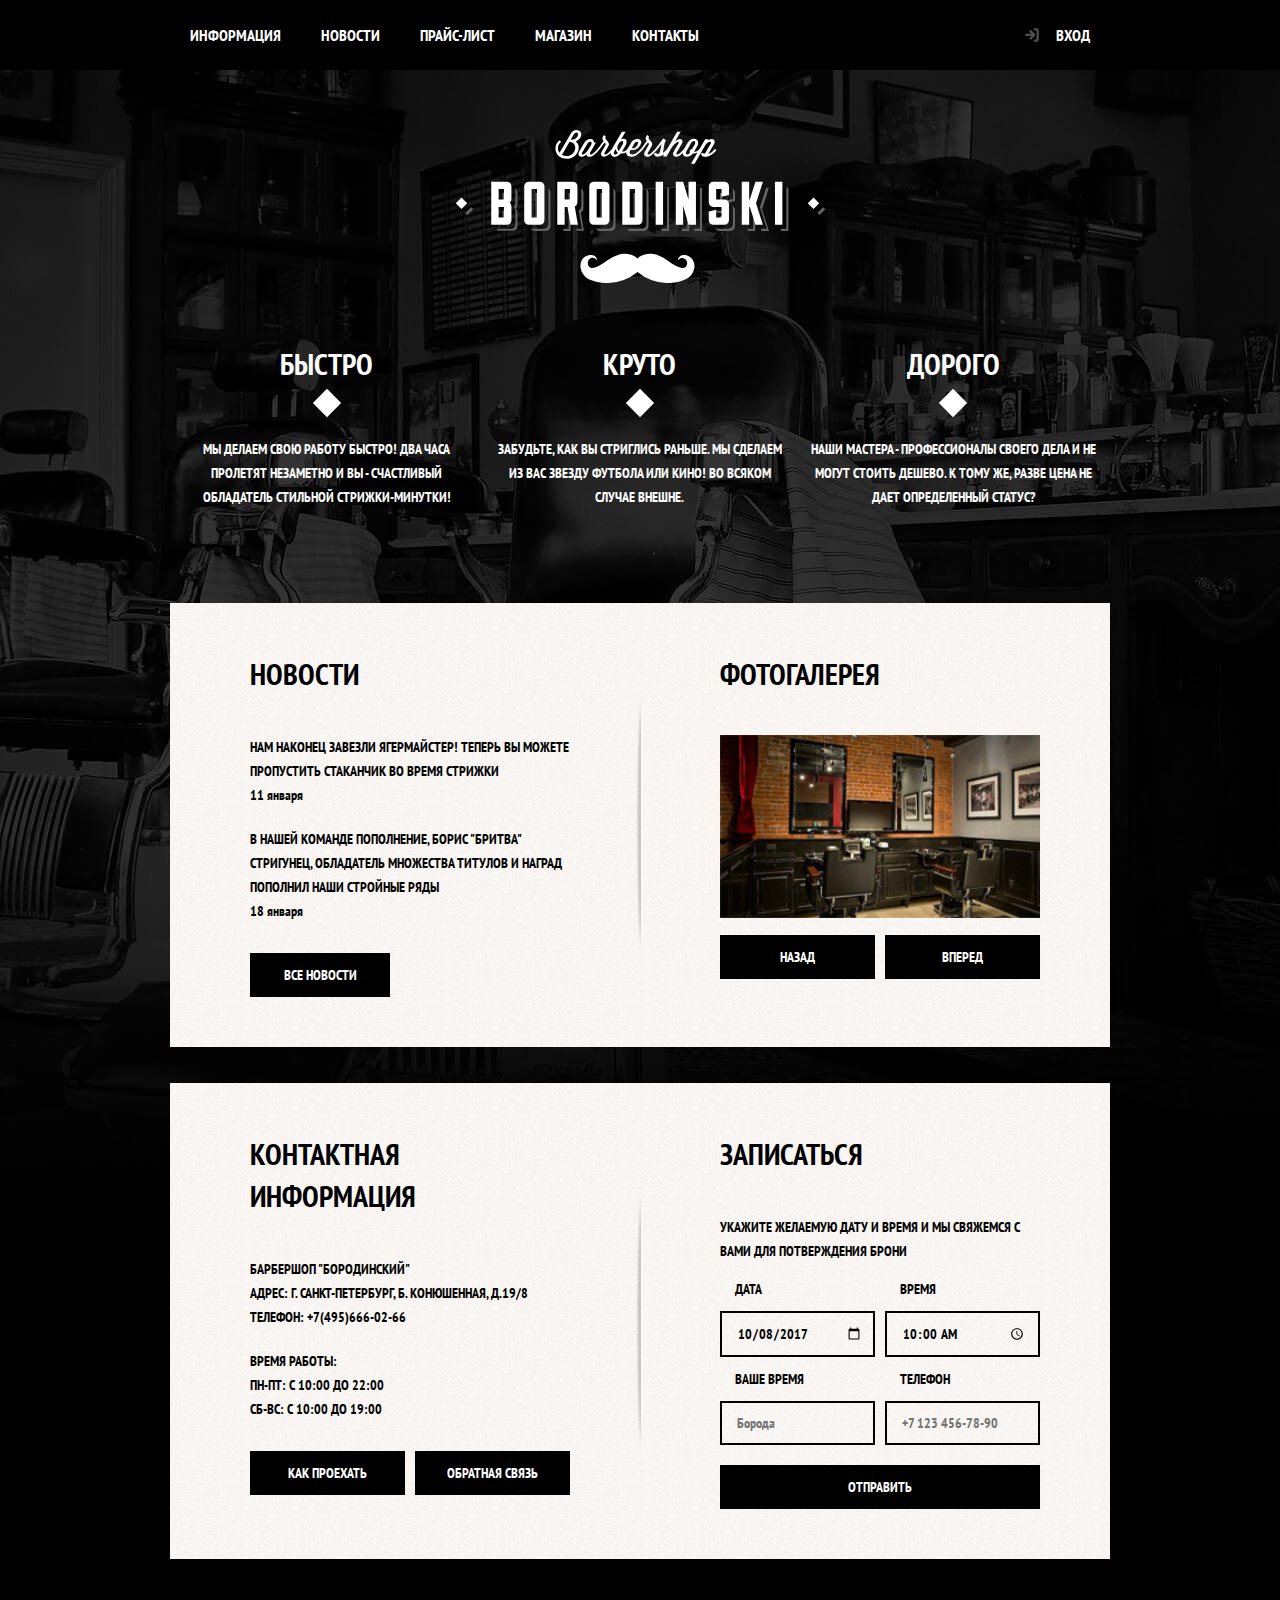
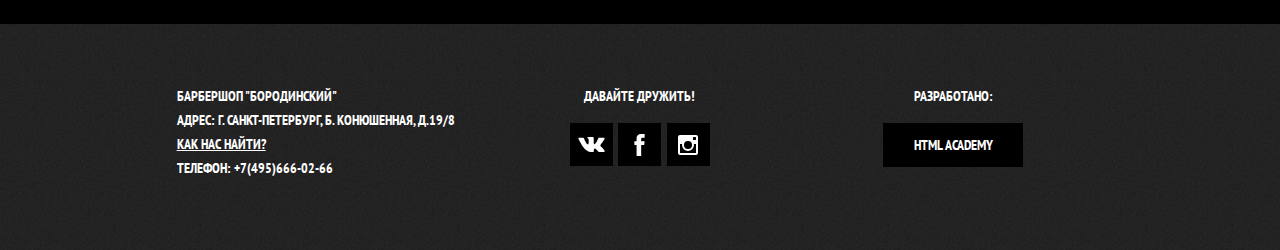
<file: barbershop/index.html>
<!DOCTYPE html>
<html lang="ru">
<head>
    <meta charset="UTF-8">
    <meta name="viewport" content="width=device-width,initial-scale=1">
    <title>Барбершоп "Бородинский"</title>
    <link rel="preconnect" href="https://fonts.gstatic.com">
    <link href="https://fonts.googleapis.com/css2?family=PT+Sans+Narrow:wght@400;700&display=swap" rel="stylesheet">
    <!--    <link href="styles/style.css" rel="stylesheet">-->
    <link href="styles/stylesheet.css" rel="stylesheet">
</head>
<body class="body">
<header class="header body__header">
    <div class="nav">
        <ul class="list nav__list">
            <li class="nav__item">
                <a class="button nav__button" href="#">Информация</a>
            </li>
            <li class="nav__item">
                <a class="button nav__button" href="#">Новости</a>
            </li>
            <li class="nav__item">
                <a class="button nav__button" href="#">Прайс-лист</a>
            </li>
            <li class="nav__item">
                <a class="button nav__button" href="shop.html">Магазин</a>
            </li>
            <li class=" nav__item">
                <a class="button nav__button" href="#">Контакты</a>
            </li>
        </ul>
        <button class="button nav__login-button" type="button">Вход</button>
    </div>
</header>

<main class="main body__main">
    <div class="main__inner">
        <h1 class="title main__title title_hidden">Барбершоп "Бородинский"</h1>
        <img class="logo img main__logo" src="img/index-logo.svg" width="371" height="153"
             alt="Логотип Барбершопа Бородинский">
        <section class="advantages main__advantages">
            <h2 class="title advantages__title title_hidden">Преимущества</h2>
            <ul class="list advantages__list">
                <li class="advantages__item item-advantages">
                    <h3 class="title item-advantages__title">Быстро</h3>
                    <p class="item-advantages__text">
                        Мы делаем свою работу быстро! Два часа пролетят незаметно и вы -
                        счастливый обладатель стильной стрижки-минутки!
                    </p>
                </li>
                <li class="advantages__item item-advantages">
                    <h3 class="title item-advantages__title">Круто</h3>
                    <p class="item-advantages__text">
                        Забудьте, как вы стриглись раньше. Мы сделаем из вас звезду
                        футбола или кино! Во всяком случае внешне.
                    </p>
                </li>
                <li class="advantages__item item-advantages">
                    <h3 class="title item-advantages__title">Дорого</h3>
                    <p class="item-advantages__text">
                        Наши мастера - профессионалы своего дела и не могут стоить дешево.
                        К тому же, разве цена не дает определенный статус?
                    </p>
                </li>
            </ul>
        </section>
        <div class="main__section">
            <section class="news main__news">
                <h2 class="title news__title">Новости</h2>
                <ul class="list news__list">
                    <li class="news__item item-news">
                        <p class="item-news__text">
                            Нам наконец завезли Ягермайстер! Теперь вы можете пропустить стаканчик во время стрижки
                        </p>
                        <time class="item-news__time" datetime="2021-01-11">11 января</time>
                    </li>
                    <li class="news__item item-news">
                        <p class="item-news__text">
                            В нашей команде пополнение, Борис "Бритва" Стригунец, обладатель множества титулов и наград
                            пополнил наши стройные ряды
                        </p>
                        <time class="item-news__time" datetime="2021-01-18">18 января</time>
                    </li>
                </ul>
                <a class="button news__button button_size_s" href="#">Все новости</a>
            </section>
            <section class="gallery main__gallery">
                <h2 class="title gallery__title">Фотогалерея</h2>
                <img class="img gallery__img" src="img/gallery.jpg" width="286" height="164" alt="Интерьер барбершопа">
                <div class="gallery__group-button group-button">
                    <button class="button gallery__button gallery__button-back" type="button">Назад
                    </button>
                    <button class="button gallery__button gallery__button-next" type="button">Вперед
                    </button>
                </div>
            </section>
        </div>
        <div class="main__section">
            <section class="contact-info main__contact-info">
                <h2 class="title contact-info__title">Контактная информация</h2>
                <p class="contact-info__text">
                    Барбершоп "Бородинский"<br>
                    Адрес: г. Санкт-Петербург, Б. Конюшенная, д.19/8<br>
                    Телефон: +7(495)666-02-66
                </p>
                <p class="contact-info__text">
                    Время работы:<br>
                    Пн-пт: с 10:00 до 22:00<br>
                    Сб-вс: с 10:00 до 19:00
                </p>
                <div class="contact-info__group-button">
                    <a class="button contact-info__button contact-info__button-address button_size_s" href="#">Как
                        проехать</a>
                    <a class="button contact-info__button contact-info__button-connect button_size_s" href="#">Обратная
                        связь</a>
                </div>
            </section>
            <section class="record main__record">
                <h2 class="title record__title">Записаться</h2>
                <p class="record__text">Укажите желаемую дату и время и мы свяжемся с вами для потверждения брони</p>
                <form class="form record__form" action="#" method="post">
                    <div class="form-group form__group">
                        <label class="label form__label" for="appointment-date">Дата</label>
                        <input class="form__field-text" id="appointment-date" type="date" name="date"
                               value="2017-10-08">
                    </div>
                    <div class="form-group form__group">
                        <label class="label form__label" for="appointment-time">Время</label>
                        <input class="form__field-text" id="appointment-time" type="time" name="time" value="10:00">
                    </div>
                    <div class="form-group form__group">
                        <label class="label form__label" for="appointment-name">Ваше время</label>
                        <input class="form__field-text" id="appointment-name" type="text" name="name" value=""
                               placeholder="Борода">
                    </div>
                    <div class="form-group form__group">
                        <label class="label form__label" for="appointment-phone">Телефон</label>
                        <input class="form__field-text" id="appointment-phone" type="tel" name="phone" value=""
                               placeholder="+7 123 456-78-90">
                    </div>
                    <button class="button form__button" type="submit">Отправить</button>
                </form>
            </section>
        </div>
    </div>
</main>

<footer class="footer body__footer">
    <div class="footer__inner">
        <p class="contact footer__contact">
            Барбершоп "Бородинский"<br>
            Адрес: г. Санкт-Петербург, Б. Конюшенная, д.19/8<br>
            <a class="link contact__link footer__contact-link link_underline" href="#">Как нас найти?</a><br>
            Телефон: +7(495)666-02-66
        </p>
        <div class="footer__social-media social-media">
            <p class="social-media__text">Давайте дружить!</p>
            <ul class="list social-media__list">
                <li class="social-media__item social-media__item-vk">
                    <a class="link social-media__link " href="#">
                        <div class="link_hidden">Вконтакте</div>
                        <svg class="social-media__link-icon" xmlns="http://www.w3.org/2000/svg" width="27" height="15"
                             viewBox="0 0 26.14 14.91">
                            <path d="M26 13.47l-.09-.17a13.55 13.55 0 0 0-2.6-3q-.87-.83-1.1-1.12A1 1 0 0 1 22 8a10.27 10.27 0 0 1 1.22-1.78l.88-1.16q2.35-3.13 2-4L26 .94a.8.8 0 0 0-.4-.22 2.14 2.14 0 0 0-.87 0h-3.92a.51.51 0 0 0-.27 0h-.3a.6.6 0 0 0-.15.14.93.93 0 0 0-.14.24 22.22 22.22 0 0 1-1.46 3.06q-.5.84-.93 1.46a7 7 0 0 1-.71.91 4.94 4.94 0 0 1-.52.47q-.23.18-.35.15l-.23-.05a.9.9 0 0 1-.31-.33 1.49 1.49 0 0 1-.16-.53V1.6a3.14 3.14 0 0 0 0-.62 2.12 2.12 0 0 0-.14-.44.73.73 0 0 0-.28-.33 1.57 1.57 0 0 0-.46-.18A9 9 0 0 0 12.57 0a8.93 8.93 0 0 0-3.25.33 1.83 1.83 0 0 0-.52.41q-.25.3-.07.33a1.67 1.67 0 0 1 1.16.59l.08.16a2.6 2.6 0 0 1 .19.63 6.32 6.32 0 0 1 .12 1 10.59 10.59 0 0 1 0 1.7q-.07.71-.13 1.1a2.21 2.21 0 0 1-.18.64 2.69 2.69 0 0 1-.16.3l-.07.07a1 1 0 0 1-.37.07.86.86 0 0 1-.46-.19 3.27 3.27 0 0 1-.56-.52 7 7 0 0 1-.66-.93q-.37-.6-.76-1.42l-.22-.39q-.2-.38-.56-1.11t-.62-1.43A.9.9 0 0 0 5.2.9h-.07a.93.93 0 0 0-.22-.16A1.44 1.44 0 0 0 4.6.65L.87.68A1 1 0 0 0 .1.94L0 1a.44.44 0 0 0 0 .22 1.08 1.08 0 0 0 .08.37Q.9 3.53 1.86 5.31t1.66 2.87Q4.23 9.27 5 10.24t1 1.24l.37.41.34.33a8.06 8.06 0 0 0 1 .78 16.34 16.34 0 0 0 1.4.9 7.6 7.6 0 0 0 1.79.72 6.19 6.19 0 0 0 2 .22h1.57a1.08 1.08 0 0 0 .72-.3l.05-.07a.9.9 0 0 0 .1-.25 1.38 1.38 0 0 0 0-.37 4.48 4.48 0 0 1 .09-1.05 2.77 2.77 0 0 1 .23-.71 1.74 1.74 0 0 1 .29-.4 1.19 1.19 0 0 1 .23-.2h.11a.86.86 0 0 1 .77.21 4.52 4.52 0 0 1 .83.79q.39.47.93 1.05a6.41 6.41 0 0 0 1 .87l.27.16a3.31 3.31 0 0 0 .71.3 1.53 1.53 0 0 0 .76.07l3.48-.05a1.58 1.58 0 0 0 .8-.17.68.68 0 0 0 .34-.37 1.06 1.06 0 0 0 0-.46 1.71 1.71 0 0 0-.1-.36z"
                                  fill="#fff"/>
                        </svg>
                    </a>
                </li>
                <li class="social-media__item social-media__item-facebook">
                    <a class="link social-media__link" href="#">
                        <div class="link_hidden">Фейсбук</div>
                        <svg class="social-media__link-icon" xmlns="http://www.w3.org/2000/svg" width="19" height="22"
                             viewBox="0 0 10.15 21.74">
                            <path d="M3.34 1.12A4.77 4.77 0 0 1 6.53 0h3.61v3.81H7.81a1.07 1.07 0 0 0-1.09.83v2.55h3.42c-.08 1.23-.24 2.45-.41 3.67h-3v10.87H2.21V10.86H0V7.21h2.19V3.66a3.83 3.83 0 0 1 1.15-2.54z"
                                  fill="#fff"/>
                        </svg>
                    </a>
                </li>
                <li class="social-media__item social-media__item-inst">
                    <a class="link social-media__link" href="#">
                        <div class="link_hidden">Инстаграм</div>
                        <svg class="social-media__link-icon" xmlns="http://www.w3.org/2000/svg" width="20" height="20"
                             viewBox="0 0 20 20">
                            <path d="M18 0H2a2 2 0 0 0-2 2v16a2 2 0 0 0 2 2h16a2 2 0 0 0 2-2V2a2 2 0 0 0-2-2zm-8 6a4 4 0 1 1-4 4 4 4 0 0 1 4-4zM2.5 18a.47.47 0 0 1-.5-.5V9h2.1a3.4 3.4 0 0 0-.1 1 6 6 0 1 0 12 0 3.4 3.4 0 0 0-.1-1H18v8.5a.47.47 0 0 1-.5.5zM18 4.5a.47.47 0 0 1-.5.5h-2a.47.47 0 0 1-.5-.5v-2a.47.47 0 0 1 .5-.5h2a.47.47 0 0 1 .5.5z"
                                  fill="#fff"/>
                        </svg>
                    </a>
                </li>
            </ul>
        </div>
        <p class="creator footer__creator">
            <span class="creator__text">Разработано:</span>
            <a class="button creator__button button_size_s" href="#">HTML Academy</a>
        </p>
    </div>
</footer>

<section class="modal body__login login">
    <button class="modal__exit-button" type="button"></button>
    <h2 class="title login__title">Личный кабинет</h2>
    <p class="login__text">Введите, пожалуйста, свой логин и пароль</p>
    <form class="form login__form" action="#" method="post">
        <div class="form-group form__group">
            <label class="label form__label form__label_hidden" for="user-login">Логин</label>
            <input class="form__field-text form__field-text_icon-user" id="user-login" type="email" name="login"
                   placeholder="Логин">
        </div>
        <div class="form-group form__group">
            <label class="label form__label form__label_hidden" for="user-password">Пароль</label>
            <input class="form__field-text form__field-text_icon-lock" id="user-password" type="password"
                   name="password" placeholder="Пароль">
        </div>
        <div class="form-group form__group login__help login-help">
            <div class="help-remember login-help__field">
                <label class="label login-help__label" for="user-remember">
                    <input class="login-help__checkbox field-checkbox" id="user-remember" type="checkbox"
                           name="remember" checked>
                    <span class="login-help__label-text">Запомните меня</span>
                </label>
            </div>
            <div class="help-restore login-help__field">
                <a class="link login-help__forget-link link_underline" href="#">Я забыл пароль!</a>
            </div>
        </div>
        <div class="form-group form__group">
            <button class="button form__button" type="submit">Войти</button>
        </div>
    </form>
</section>
</body>
</html>
</file>
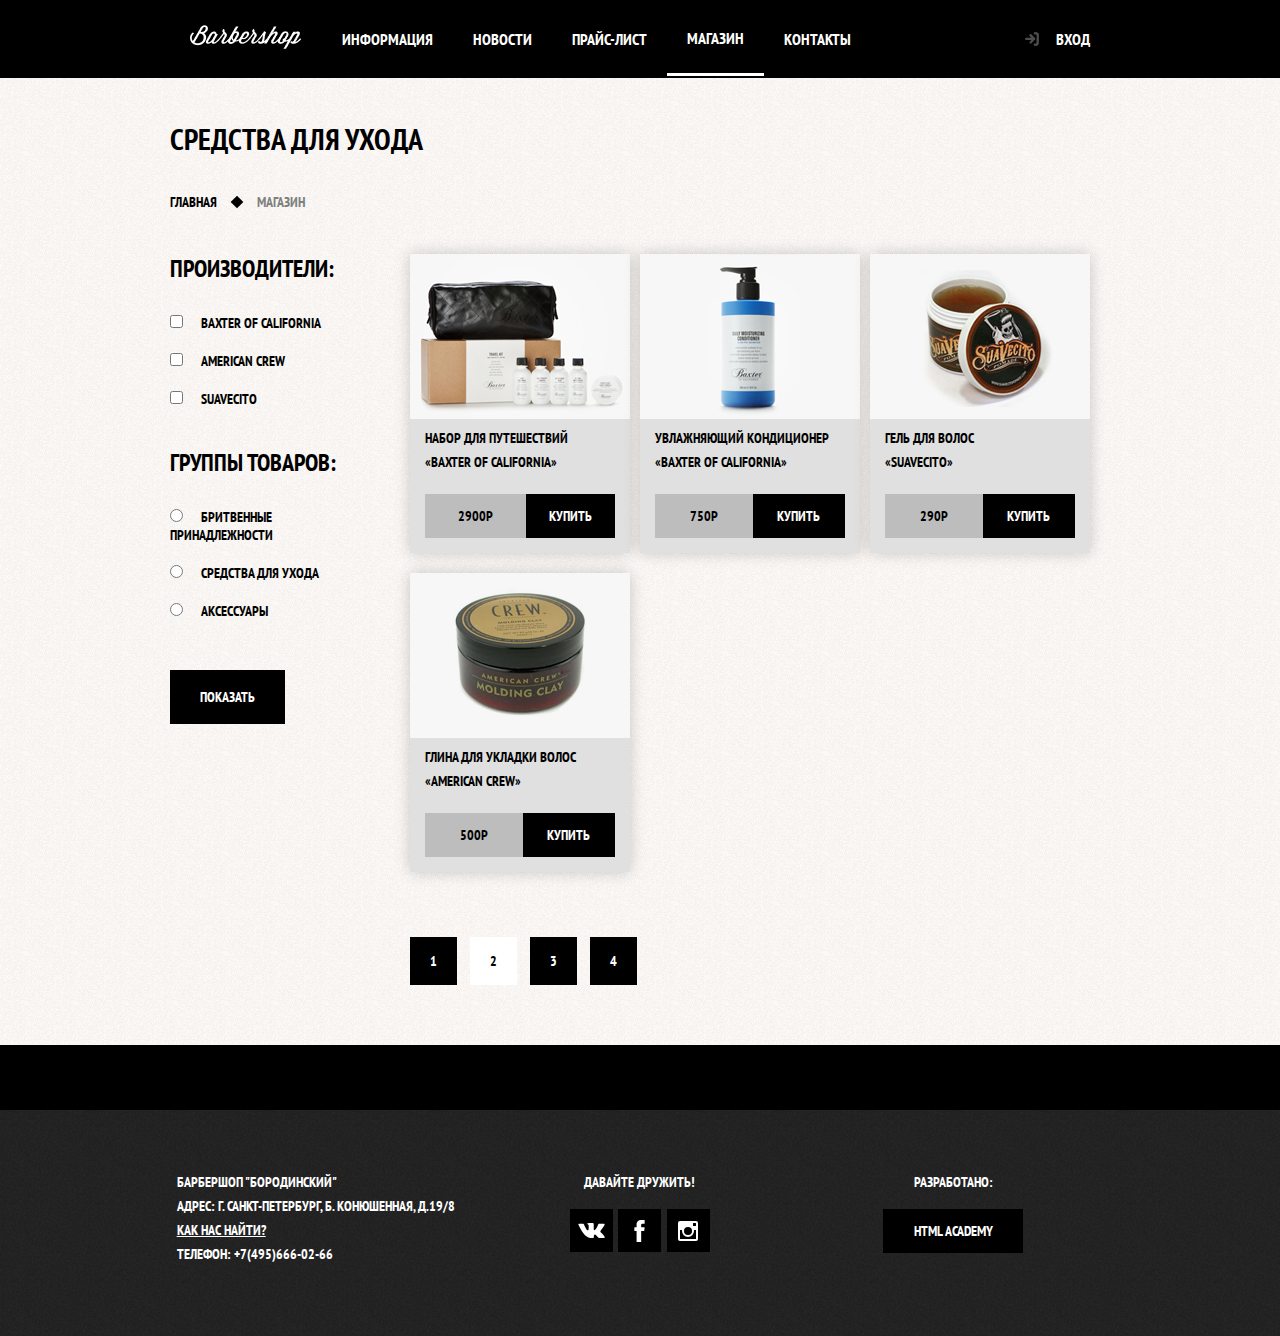
<file: barbershop/shop.html>
<!DOCTYPE html>
<html lang="ru">
<head>
    <meta charset="UTF-8">
    <meta name="viewport" content="width=device-width,initial-scale=1">
    <title>Барбершоп "Бородинский"</title>
    <link rel="preconnect" href="https://fonts.gstatic.com">
    <link href="https://fonts.googleapis.com/css2?family=PT+Sans+Narrow:wght@400;700&display=swap" rel="stylesheet">
    <link href="styles/style-shop.css" rel="stylesheet">
</head>
<body class="body">
<header class="header body__header">
    <div class="nav">
        <ul class="list nav__list">
            <li class="nav__item">
                <a class="button nav__button" href="index.html">
                    <img class="button__img" src="img/logo-small.png" alt="Логотип Барбершопа Бородинский" >
                </a>
            </li>
            <li class="nav__item">
                <a class="button nav__button" href="#">Информация</a>
            </li>
            <li class="nav__item">
                <a class="button nav__button" href="#">Новости</a>
            </li>
            <li class="nav__item">
                <a class="button nav__button" href="#">Прайс-лист</a>
            </li>
            <li class="nav__item">
                <a class="button nav__button nav__button_active" href="#">Магазин</a>
            </li>
            <li class=" nav__item">
                <a class="button nav__button" href="#">Контакты</a>
            </li>
        </ul>
        <button class="button nav__login-button" type="button">Вход</button>
    </div>
</header>

<main class="main body__main">
    <div class="main__inner">
        <h1 class="title main__title">Средства для ухода</h1>
        <ul class="list main__nav main-nav">
            <li class="main-nav__item">
                <a href="index.html" class="link main-nav__link">Главная</a>
            </li>
            <li class="main-nav__item">
                <a href="#" class="link main-nav__link main-nav__link_active">Магазин</a>
            </li>
        </ul>
        <div class="main__container">
            <form class="form-filter main__form" method="get">
                <div class="form-filter__group producers">
                    <h2 class="title producers__title">Производители:</h2>
                    <ul class="list producers__list">
                        <li class="producers__item">
                            <label class="producers__label" for="baxter-of-california">
                                <input class="producers__checkbox" id="baxter-of-california" name="baxter-of-california" type="checkbox">
                                <span class="producers__text">Baxter of California</span>
                            </label>
                        </li>
                        <li class="producers__item">
                            <label class="producers__label" for="american-crew">
                                <input class="producers__checkbox" id="american-crew" name="american-crew" type="checkbox">
                                <span class="producers__text">American Crew</span>
                            </label>
                        </li>
                        <li class="producers__item">
                            <label class="producers__label" for="suavecito">
                                <input class="producers__checkbox" id="suavecito" name="suavecito" type="checkbox">
                                <span class="producers__text">Suavecito</span>
                            </label>
                        </li>
                    </ul>
                </div>
                <div class="form-filter__group product-group">
                    <h2 class="title product-group__title">Группы товаров:</h2>
                    <ul class="list product-group__list">
                        <li class="product-group__item">
                            <label class="product-group__label" for="shaving-accessories">
                                <input class="product-group__radio" id="shaving-accessories" name="product-group" value="shaving-accessories" type="radio">
                                <span class="product-group__text">Бритвенные принадлежности</span>
                            </label>
                        </li>
                        <li class="product-group__item">
                            <label class="product-group__label" for="care-products">
                                <input class="producers__radio" id="care-products" name="product-group" value="care-products" type="radio">
                                <span class="product-group__text">Средства для ухода</span>
                            </label>
                        </li>
                        <li class="product-group__item">
                            <label class="product-group__label" for="accessories">
                                <input class="product-group__radio" id="accessories" name="product-group" value="accessories" type="radio">
                                <span class="product-group__text">Аксессуары</span>
                            </label>
                        </li>
                    </ul>
                </div>
                <div class="button form-filter__button">Показать</div>
            </form>
            <div class="main__product-gallery product-gallery">
                <ul class="list product-gallery__list product-gallery-list">
                    <li class="product-gallery__item">
                        <div class="product-card">
                            <a href="#" class="product-card__link link">
                                <img src="img/product1.png" alt="Набор для путешествий «Baxter of California»" class="product-card__img" width="220" height="165">
                            </a>
                            <div class="product-card__info">
                                <a class="link product-card__name" href="#">Набор для путешествий <br> «Baxter of California»</a>
                                <div class="product-card__price-info">
                                    <div class="product-card__price">2900Р</div>
                                    <div class="button product-card__button">Купить</div>
                                </div>
                            </div>
                        </div>
                    </li>
                    <li class="product-gallery__item">
                        <div class="product-card">
                            <a href="#" class="product-card__link link">
                                <img src="img/product2.png" alt="Увлажняющий кондиционер «Baxter of California»" class="product-card__img" width="220" height="165">
                            </a>
                            <div class="product-card__info">
                                <div class="product-card__name">Увлажняющий кондиционер <br>«Baxter of California»</div>
                                <div class="product-card__price-info">
                                    <div class="product-card__price">750Р</div>
                                    <div class="button product-card__button">Купить</div>
                                </div>
                            </div>
                        </div>
                    </li>
                    <li class="product-gallery__item">
                        <div class="product-card">
                            <a href="#" class="product-card__link link">
                                <img src="img/product3.png" alt="Гель для волос «SUAVECITO»" class="product-card__img" width="220" height="165">
                            </a>
                            <div class="product-card__info">
                                <a class="link product-card__name" href="#">Гель для волос <br>«SUAVECITO»</a>
                                <div class="product-card__price-info">
                                    <div class="product-card__price">290Р</div>
                                    <div class="button product-card__button">Купить</div>
                                </div>
                            </div>
                        </div>
                    </li>
                    <li class="product-gallery__item">
                        <div class="product-card">
                            <a href="#" class="product-card__link link">
                                <img src="img/product4.png" alt="Глина для укладки волос «American crew»" class="product-card__img" width="220" height="165">
                            </a>
                            <div class="product-card__info">
                                <a class="link product-card__name" href="#">Глина для укладки волос <br>«American crew»</a>
                                <div class="product-card__price-info">
                                    <div class="product-card__price">500Р</div>
                                    <div class="button product-card__button">Купить</div>
                                </div>
                            </div>
                        </div>
                    </li>
                </ul>
                <ul class="list product-gallery__toggle toggle">
                    <li class="toggle__button button">1</li>
                    <li class="toggle__button toggle__button_active button">2</li>
                    <li class="toggle__button button">3</li>
                    <li class="toggle__button button">4</li>
                </ul>
            </div>
        </div>
    </div>
</main>

<footer class="footer body__footer">
    <div class="footer__inner">
        <p class="contact footer__contact">
            Барбершоп "Бородинский"<br>
            Адрес: г. Санкт-Петербург, Б. Конюшенная, д.19/8<br>
            <a class="link contact__link footer__contact-link link_underline" href="#">Как нас найти?</a><br>
            Телефон: +7(495)666-02-66
        </p>
        <div class="footer__social-media social-media">
            <p class="social-media__text">Давайте дружить!</p>
            <ul class="list social-media__list">
                <li class="social-media__item social-media__item-vk">
                    <a class="link social-media__link " href="#">
                        <div class="link_hidden">Вконтакте</div>
                        <svg class="social-media__link-icon" xmlns="http://www.w3.org/2000/svg" width="27" height="15"
                             viewBox="0 0 26.14 14.91">
                            <path d="M26 13.47l-.09-.17a13.55 13.55 0 0 0-2.6-3q-.87-.83-1.1-1.12A1 1 0 0 1 22 8a10.27 10.27 0 0 1 1.22-1.78l.88-1.16q2.35-3.13 2-4L26 .94a.8.8 0 0 0-.4-.22 2.14 2.14 0 0 0-.87 0h-3.92a.51.51 0 0 0-.27 0h-.3a.6.6 0 0 0-.15.14.93.93 0 0 0-.14.24 22.22 22.22 0 0 1-1.46 3.06q-.5.84-.93 1.46a7 7 0 0 1-.71.91 4.94 4.94 0 0 1-.52.47q-.23.18-.35.15l-.23-.05a.9.9 0 0 1-.31-.33 1.49 1.49 0 0 1-.16-.53V1.6a3.14 3.14 0 0 0 0-.62 2.12 2.12 0 0 0-.14-.44.73.73 0 0 0-.28-.33 1.57 1.57 0 0 0-.46-.18A9 9 0 0 0 12.57 0a8.93 8.93 0 0 0-3.25.33 1.83 1.83 0 0 0-.52.41q-.25.3-.07.33a1.67 1.67 0 0 1 1.16.59l.08.16a2.6 2.6 0 0 1 .19.63 6.32 6.32 0 0 1 .12 1 10.59 10.59 0 0 1 0 1.7q-.07.71-.13 1.1a2.21 2.21 0 0 1-.18.64 2.69 2.69 0 0 1-.16.3l-.07.07a1 1 0 0 1-.37.07.86.86 0 0 1-.46-.19 3.27 3.27 0 0 1-.56-.52 7 7 0 0 1-.66-.93q-.37-.6-.76-1.42l-.22-.39q-.2-.38-.56-1.11t-.62-1.43A.9.9 0 0 0 5.2.9h-.07a.93.93 0 0 0-.22-.16A1.44 1.44 0 0 0 4.6.65L.87.68A1 1 0 0 0 .1.94L0 1a.44.44 0 0 0 0 .22 1.08 1.08 0 0 0 .08.37Q.9 3.53 1.86 5.31t1.66 2.87Q4.23 9.27 5 10.24t1 1.24l.37.41.34.33a8.06 8.06 0 0 0 1 .78 16.34 16.34 0 0 0 1.4.9 7.6 7.6 0 0 0 1.79.72 6.19 6.19 0 0 0 2 .22h1.57a1.08 1.08 0 0 0 .72-.3l.05-.07a.9.9 0 0 0 .1-.25 1.38 1.38 0 0 0 0-.37 4.48 4.48 0 0 1 .09-1.05 2.77 2.77 0 0 1 .23-.71 1.74 1.74 0 0 1 .29-.4 1.19 1.19 0 0 1 .23-.2h.11a.86.86 0 0 1 .77.21 4.52 4.52 0 0 1 .83.79q.39.47.93 1.05a6.41 6.41 0 0 0 1 .87l.27.16a3.31 3.31 0 0 0 .71.3 1.53 1.53 0 0 0 .76.07l3.48-.05a1.58 1.58 0 0 0 .8-.17.68.68 0 0 0 .34-.37 1.06 1.06 0 0 0 0-.46 1.71 1.71 0 0 0-.1-.36z"
                                  fill="#fff"/>
                        </svg>
                    </a>
                </li>
                <li class="social-media__item social-media__item-facebook">
                    <a class="link social-media__link" href="#">
                        <div class="link_hidden">Фейсбук</div>
                        <svg class="social-media__link-icon" xmlns="http://www.w3.org/2000/svg" width="19" height="22"
                             viewBox="0 0 10.15 21.74">
                            <path d="M3.34 1.12A4.77 4.77 0 0 1 6.53 0h3.61v3.81H7.81a1.07 1.07 0 0 0-1.09.83v2.55h3.42c-.08 1.23-.24 2.45-.41 3.67h-3v10.87H2.21V10.86H0V7.21h2.19V3.66a3.83 3.83 0 0 1 1.15-2.54z"
                                  fill="#fff"/>
                        </svg>
                    </a>
                </li>
                <li class="social-media__item social-media__item-inst">
                    <a class="link social-media__link" href="#">
                        <div class="link_hidden">Инстаграм</div>
                        <svg class="social-media__link-icon" xmlns="http://www.w3.org/2000/svg" width="20" height="20"
                             viewBox="0 0 20 20">
                            <path d="M18 0H2a2 2 0 0 0-2 2v16a2 2 0 0 0 2 2h16a2 2 0 0 0 2-2V2a2 2 0 0 0-2-2zm-8 6a4 4 0 1 1-4 4 4 4 0 0 1 4-4zM2.5 18a.47.47 0 0 1-.5-.5V9h2.1a3.4 3.4 0 0 0-.1 1 6 6 0 1 0 12 0 3.4 3.4 0 0 0-.1-1H18v8.5a.47.47 0 0 1-.5.5zM18 4.5a.47.47 0 0 1-.5.5h-2a.47.47 0 0 1-.5-.5v-2a.47.47 0 0 1 .5-.5h2a.47.47 0 0 1 .5.5z"
                                  fill="#fff"/>
                        </svg>
                    </a>
                </li>
            </ul>
        </div>
        <p class="creator footer__creator">
            <span class="creator__text">Разработано:</span>
            <a class="button creator__button button_size_s" href="#">HTML Academy</a>
        </p>
    </div>
</footer>
</body>
</html>
</file>
<file: barbershop/styles/style.css>
.body{
    margin: 0;
    padding: 0;

    font-family: "PT Sans Narrow", sans-serif;
    font-size: 14px;
    line-height: 24px;
    font-weight: bold;

    color: #ffffff;
    text-transform: uppercase;

    background-color: #000000;
    background-image: url("../img/bg.jpg");
    background-position: top center;
    background-repeat: no-repeat;
}

.main__title_hidden,
.advantages__title_hidden,
.address__title_hidden,
.social-media__link_hidden,
.form__label_hidden{
    /*display: block;*/
    /*width: 0;*/
    /*height: 0;*/
    /*margin: 0;*/
    /*padding: 0;*/

    position: absolute;

    width: 1px;
    height: 1px;
    margin: -1px;
    border: 0;
    padding: 0;

    white-space: nowrap;

    clip-path: inset(100%);
    clip: rect(0 0 0 0);
    overflow: hidden;
}

.button{
    display: inline-block;
    margin-right: 17px;
    padding: 10px 0;

    font: inherit;

    color: #ffffff;
    text-transform: uppercase;
    text-decoration: none;
    text-align: center;

    background-color: #000000;
    border: none;
}

.button_size_s{
    width: 140px;
}

.button:hover,
.button:focus,
.button:active{
    background-color: #242424;
}

.link{
    color: #ffffff;
    text-decoration: none;
}

.link_underline{
    text-decoration: underline;
}

.link:hover,
.link:focus,
.link:active{
    color: #808080;
}

.list{
    list-style:none;
}

.title{
    font-size: 30px;
    line-height: 42px;
}

.header{
    font-size: 16px;
    line-height: 20px;

    color: #ffffff;

    background-color: #000000;
}

.nav{
    display: flex;
    justify-content: center;
}

.nav__inner{
    width: 940px;
    display: flex;
    justify-content: space-between;
}

.nav__list{
    display: flex;
    flex-wrap: wrap;
    width: 620px;
    margin: 0;
    padding: 0;
}

.nav__button{
    display: block;
    margin:0;
    padding: 25px 20px;
}

.nav__login-button{
    position: relative;
    margin:0;
    padding: 25px 20px 25px 50px;
}

.nav__login-button::before{
    content: "";

    position: absolute;
    top: 28px;
    left: 20px;

    width: 14px;
    height: 14px;

    background-image: url("../img/login-shape.png");
    background-repeat: no-repeat;

    opacity: 0.3;
}

.nav__login-button:hover::before,
.nav__login-button:focus::before,
.nav__login-button:active::before{
    opacity: 1;
}

.body__main{
    margin-top: 62px;
}

.main{
    display: flex;
    flex-direction: column;
    align-items: center;
}

.main__advantages{
    margin-top: 60px;
    margin-bottom: 80px;
}

.advantages__list{
    display: flex;
    justify-content: space-between;
    width: 924px;
    margin: 0;
    padding: 0;
}

.advantages__item{
    width: 300px;
    margin: 0 15px;
    text-align: center;
}

.item-advantages__title{
    position: relative;
    margin: 0 0 52px 0;
}

.item-advantages__title::after{
    content: "";

    position: absolute;
    top: 50px;
    left: 50%;

    width: 30px;
    height: 30px;
    margin-left: -15px;

    background-image: url("../img/advantage-shape.png");
    background-repeat: no-repeat;
}

.main__inner{
    color: #000000;

    background-color: #ffffff;
    background-image:
            url("../img/index-shadow.png"),
            url("../img/inner-bg.png");
    background-repeat: no-repeat,repeat;
    background-position: center, 0 0;

    width: 940px;
    display: flex;
    justify-content: space-between;
}

.main__inner .title{
    margin-top: 0;
    margin-bottom: 40px;
}

.main-inner-news-and-gallery{
    margin-bottom: 36px;
}

.main__news,
.main__contact-info{
    width: 340px;
    padding: 50px 70px 50px 80px;
}

.main__gallery,
.main__record{
    width: 300px;
    padding: 50px 80px 50px 70px;
}

.news__list{
    margin: 0 0 30px 0;
    padding: 0;
}

.news__item{
    margin-bottom: 20px;
}
.item-news__text{
    margin: 0;
}

.item-news__time{
    text-transform: none;
}

.gallery__inner{
    position: relative;

    height: 260px;
}

.gallery__item{
    margin: 0;
    padding: 0;
}

.gallery__img{
    width: 300px;
    height: 178px;
}

.gallery__group-button{
    position: absolute;
    bottom: 0;
}

.gallery__button-next{
    margin: 0;
}

.contact-info__text{
    margin: 0 0 20px 0;
}

.contact-info__group-button{
    margin-top: 30px;
}

.record__form{
    display: flex;
    flex-wrap: wrap;
    justify-content: space-between;
}

.record__form .form__group{
    margin-bottom: 10px;
}

.record__form .form__label{
    display: block;

    margin-bottom: 10px;
    padding-left: 15px;
}

.record__form .form__field-text{
    box-sizing: border-box;
    width: 140px;
    margin: 0;
    padding: 8px 10px 8px 15px;

    font:inherit;

    background-color: transparent;
    border: 2px solid #000000;
}

.record__form .form__button{
    width: 100%;
    margin: 10px 0 0 0;
}

.body__footer{
    margin-top: 65px;
    padding-top: 60px;
    padding-bottom: 50px;
}

.footer{
    color: #ffffff;

    display: flex;
    justify-content: center;

    background-color: #000000;
    background-image: url("../img/footer-bg.png");
    background-repeat: repeat;
}

.footer__inner{
    width: 940px;
    display: flex;
}

.footer__contact{
    width: 320px;
    padding: 0;
    margin: 0 100px 0 0;
}

.footer__social-media{
    width: 145px;
    margin-right: 260px;
}

.social-media__text{
    display: block;
    margin: 0 0 15px 0;

    text-align: center;
}

.social-media__list{
    display: flex;
    flex-wrap: wrap;
    justify-content: space-between;
    margin: 0;
    padding: 0;
    width: 140px;
}

.social-media__link{
    display: flex;
    justify-content: center;
    align-items: center;
    width: 43px;
    height: 43px;
    margin-bottom: 5px;

    background-color: #000000;
}

.social-media__link:hover,
.social-media__link:focus{
    background-color: #ffffff;
}

.social-media__link:hover path,
.social-media__link:focus path{
    fill: #000000;
}

.footer__creator{
    width: 150px;
    padding: 0;
    margin: 0;
}

.creator__text{
    display: block;
    margin-bottom: 15px;

    text-align: center;
}

.creator__button{
    margin: 0;
}

.creator__button:hover,
.creator__button:focus{
    color: #000000;

    background-color: #ffffff;
}

.modal{
    color: #000000;

    background-color: #ffffff;
    background-image: url("../img/inner-bg.png");
    background-position: 0 0;
    background-repeat: repeat;
    box-shadow: 0 30px 50px rgba(0,0,0,0.7);
}

.body__login{
    position: fixed;
    top: 120px;
    left: 50%;

    display: none; /**/

    width: 300px;
    margin-left: -230px;
    padding: 45px 80px;
}

.modal__exit-button{
    position: absolute;
    top: 10px;
    right: -33px;
    width: 17px;
    height: 17px;

    background-color: transparent;
    background-image: url("../img/exit-button.png");
    background-repeat: no-repeat;
    border: none;

    cursor: pointer;
}

.login__title{
    margin: 0 0 25px 0;
    font-size: 30px;
    line-height: 42px;
}

.login__text{
    margin: 0 0 20px 0;
}

.login__form .form__group{
    position: relative;
    margin: 0 0 10px 0;
}

.login__form .form__field-text{

    box-sizing: border-box;
    width: 100%;
    padding: 10px 40px 10px 15px;

    font:inherit;
    text-transform: uppercase;

    background-color: transparent;
    border: 2px solid #000000;
}

.login__form .form__field-text_icon-user{
    background-image: url("../img/icon-user.png");
    background-repeat: no-repeat;
    background-position: 270px center;
}

.login__form .form__field-text_icon-lock{
    background-image: url("../img/icon-lock.png");
    background-repeat: no-repeat;
    background-position: 270px center;
}

.login__form .login-help{
    display: flex;
    justify-content: space-between;
    margin-bottom: 15px;
}

.login__form .login-help__forget-link{
    color: #000000;
}

.login__form .form__button{
    width: 100%;
    margin: 0;
}

.form__field-text:hover,
.form__field-text:focus{
    border-color: #663d15;
}
</file>
<file: barbershop/styles/stylesheet.css>
@import "normalize.css";
* {
  box-sizing: border-box;
}

body {
  margin: 0;
  padding: 0;
  font-family: "PT Sans Narrow", sans-serif;
  font-size: 14px;
  line-height: 24px;
  font-weight: bold;
  color: #ffffff;
  text-transform: uppercase;
  background-color: #000000;
  background-image: url("../img/bg.jpg");
  background-position: top center;
  background-repeat: no-repeat;
}

.button {
  display: inline-block;
  margin-right: 17px;
  padding: 10px 0;
  font: inherit;
  color: #ffffff;
  text-transform: uppercase;
  text-decoration: none;
  text-align: center;
  background-color: #000000;
  border: none;
}
.button_size_s {
  width: 140px;
}
.button:hover, .button:focus, .button:active {
  background-color: #242424;
}

.title_hidden,
.link_hidden {
  position: absolute;
  width: 1px;
  height: 1px;
  margin: -1px;
  border: 0;
  padding: 0;
  white-space: nowrap;
  clip-path: inset(100%);
  clip: rect(0 0 0 0);
  overflow: hidden;
}

.link {
  color: #ffffff;
  text-decoration: none;
}
.link_underline {
  text-decoration: underline;
}
.link:hover, .link:focus, .link:active {
  color: #808080;
}

.title {
  font-size: 30px;
  line-height: 42px;
}

.list {
  margin: 0;
  padding: 0;
  list-style: none;
}

.header {
  font-size: 16px;
  line-height: 20px;
  color: #ffffff;
  background-color: #000000;
}

.nav {
  max-width: 940px;
  display: flex;
  justify-content: space-between;
  margin-left: auto;
  margin-right: auto;
}
.nav__list {
  display: flex;
  flex-wrap: wrap;
}
.nav__button {
  display: block;
  margin: 0;
  padding: 25px 20px;
}
.nav__login-button {
  position: relative;
  margin: 0;
  padding: 25px 20px 25px 50px;
}
.nav__login-button::before {
  content: "";
  position: absolute;
  top: 50%;
  left: 25%;
  margin-top: -7px;
  margin-left: -7px;
  width: 14px;
  height: 14px;
  background-image: url("../img/login-shape.png");
  background-repeat: no-repeat;
  opacity: 0.3;
}
.nav__login-button:hover::before, .nav__login-button:focus::before, .nav__login-button:active::before {
  opacity: 1;
}

.body__main {
  margin-top: 60px;
}

.main__inner {
  max-width: 940px;
  margin-right: auto;
  margin-left: auto;
}

.main__logo {
  display: block;
  margin-left: auto;
  margin-right: auto;
  max-width: 100%;
}
.main__advantages {
  margin-top: 60px;
  margin-bottom: 80px;
}
.main .advantages__list {
  display: flex;
  justify-content: space-around;
  flex-wrap: wrap;
  padding: 0;
}
.main .advantages__item {
  min-width: 300px;
  width: 30%;
  text-align: center;
  margin-left: 5px;
  margin-right: 5px;
}
.main .item-advantages__title {
  position: relative;
  margin: 0 0 52px 0;
}
.main .item-advantages__title::after {
  content: "";
  position: absolute;
  top: 50px;
  left: 50%;
  width: 20px;
  height: 20px;
  margin-left: -10px;
  background-color: #ffffff;
  transform: rotate(45deg);
}
.main__section {
  position: relative;
  display: flex;
  flex-wrap: wrap;
  margin-bottom: 36px;
  color: #000000;
  background-color: #ffffff;
  background-image: url("../img/inner-bg.png");
  background-repeat: repeat;
  background-position: 0 0;
}
.main__section:before {
  content: "";
  position: absolute;
  top: 50%;
  left: 50%;
  transform: translate(-50%, -50%);
  width: 8px;
  height: 278px;
  background-image: url("../img/index-shadow.png");
  background-repeat: no-repeat;
  background-position: center;
}
@media (max-width: 960px) {
  .main__section {
    max-width: 470px;
    margin-left: auto;
    margin-right: auto;
  }
  .main__section:before {
    content: "";
    position: absolute;
    top: 50%;
    left: 50%;
    transform: translate(-50%, -50%);
    width: 278px;
    height: 8px;
    background-image: url("../img/index-shadow-horizont.png");
    background-repeat: no-repeat;
    background-position: center;
  }
}
.main__section .title {
  margin-top: 0;
  margin-bottom: 40px;
}
.main__news, .main__gallery, .main__contact-info, .main__record {
  padding: 50px 70px 50px 80px;
  width: 50%;
  min-width: 470px;
}
@media (max-width: 490px) {
  .main__news, .main__gallery, .main__contact-info, .main__record {
    width: 100%;
    min-width: 350px;
    padding: 50px 10px 50px 20px;
  }
}
.main .news__list {
  margin: 0 0 30px 0;
  padding: 0;
}
.main .news__item {
  margin-bottom: 20px;
}
.main .item-news__text {
  margin: 0;
}
.main .item-news__time {
  text-transform: none;
}
.main .gallery__img {
  width: 100%;
  height: auto;
  margin-bottom: 10px;
}
.main .gallery__group-button {
  display: flex;
  justify-content: space-between;
}
.main .gallery__button {
  width: calc(50% - 5px);
  margin: 0;
}
.main .contact-info__text {
  margin: 0 0 20px 0;
}
.main .contact-info__group-button {
  display: flex;
  flex-wrap: wrap;
  justify-content: space-between;
  margin-top: 30px;
}
.main .contact-info__button {
  margin: 0 0 10px 0;
  width: calc(50% - 5px);
}
.main .record__form {
  display: flex;
  flex-wrap: wrap;
  justify-content: space-between;
}
.main .record .form__group {
  width: calc(50% - 5px);
  min-width: 140px;
  margin-bottom: 10px;
}
.main .record .form__label {
  display: block;
  margin-bottom: 10px;
  padding-left: 15px;
}
.main .record .form__field-text {
  width: 100%;
  margin: 0;
  padding: 8px 10px 8px 15px;
  font: inherit;
  background-color: transparent;
  border: 2px solid #000000;
}
.main .record .form__button {
  width: 100%;
  margin: 10px 0 0 0;
}

.body__footer {
  margin-top: 65px;
  padding-top: 60px;
  padding-bottom: 50px;
}

.footer {
  color: #ffffff;
  background-color: #000000;
  background-image: url("../img/footer-bg.png");
  background-repeat: repeat;
}
.footer__inner {
  max-width: 940px;
  display: flex;
  justify-content: space-around;
  flex-wrap: wrap;
  margin-right: auto;
  margin-left: auto;
}
.footer__contact, .footer__social-media, .footer__creator {
  width: 30%;
  min-width: 300px;
  padding: 0;
  margin: 0 5px 20px;
}
.footer .social-media__text {
  display: block;
  margin: 0 0 15px 0;
  text-align: center;
}
.footer .social-media__list {
  display: flex;
  flex-wrap: wrap;
  justify-content: space-between;
  margin-left: auto;
  margin-right: auto;
  padding: 0;
  width: 140px;
}
.footer .social-media__link {
  display: flex;
  justify-content: center;
  align-items: center;
  width: 43px;
  height: 43px;
  margin-bottom: 5px;
  background-color: #000000;
}
.footer .social-media__link:hover, .footer .social-media__link:focus {
  background-color: #ffffff;
}
.footer .social-media__link:hover path, .footer .social-media__link:focus path {
  fill: #000000;
}
.footer .creator__text {
  display: block;
  margin-bottom: 15px;
  text-align: center;
}
.footer .creator__button {
  display: block;
  margin: 0 auto 0 auto;
}
.footer .creator__button:hover, .footer .creator__button:focus {
  color: #000000;
  background-color: #ffffff;
}

.body__login {
  position: fixed;
  top: 120px;
  left: 50%;
  display: none;
  /**/
  margin-left: -230px;
  padding: 45px 80px;
}

.modal {
  color: #000000;
  background-color: #ffffff;
  background-image: url("../img/inner-bg.png");
  background-position: 0 0;
  background-repeat: repeat;
  box-shadow: 0 30px 50px rgba(0, 0, 0, 0.7);
}
.modal__exit-button {
  position: absolute;
  top: 10px;
  right: -33px;
  width: 17px;
  height: 17px;
  background-color: transparent;
  background-image: url("../img/exit-button.png");
  background-repeat: no-repeat;
  border: none;
  cursor: pointer;
}

.login__title {
  margin: 0 0 25px 0;
}
.login__text {
  margin: 0 0 20px 0;
}
.login .form__group {
  margin: 0 0 10px 0;
}
.login .form__field-text {
  box-sizing: border-box;
  width: 100%;
  padding: 10px 40px 10px 15px;
  font: inherit;
  text-transform: uppercase;
  background-color: transparent;
  border: 2px solid #000000;
}
.login .form__field-text_icon-user, .login .form__field-text_icon-lock {
  background-repeat: no-repeat;
  background-position: 270px center;
}
.login .form__field-text_icon-user {
  background-image: url("../img/icon-user.png");
}
.login .form__field-text_icon-lock {
  background-image: url("../img/icon-lock.png");
}
.login .form .login-help {
  display: flex;
  justify-content: space-between;
  margin-bottom: 15px;
}
.login .form .login-help__forget-link {
  color: #000000;
}
.login .form__button {
  width: 100%;
  margin: 0;
}
.login .formfield-texthover, .login .formfield-text:focus {
  border-color: #663d15;
}

/*# sourceMappingURL=stylesheet.css.map */
</file>
<file: barbershop/styles/style-shop.css>
@import "normalize.css";
* {
  box-sizing: border-box;
}

body {
  margin: 0;
  padding: 0;
  font-family: "PT Sans Narrow", sans-serif;
  font-size: 14px;
  line-height: 24px;
  font-weight: bold;
  color: #000000;
  text-transform: uppercase;
  background-color: #000000;
}

.button {
  display: inline-block;
  margin-right: 17px;
  padding: 10px 0;
  font: inherit;
  color: #ffffff;
  text-transform: uppercase;
  text-decoration: none;
  text-align: center;
  background-color: #000000;
  border: none;
}
.button_size_s {
  width: 140px;
}
.button:hover, .button:focus, .button:active {
  background-color: #242424;
}

.link {
  color: #ffffff;
  text-decoration: none;
}
.link_underline {
  text-decoration: underline;
}
.link:hover, .link:focus, .link:active {
  color: #808080;
}

.link_hidden {
  position: absolute;
  width: 1px;
  height: 1px;
  margin: -1px;
  border: 0;
  padding: 0;
  white-space: nowrap;
  clip-path: inset(100%);
  clip: rect(0 0 0 0);
  overflow: hidden;
}

.title {
  font-size: 30px;
  line-height: 42px;
  margin: 0;
}

.list {
  list-style: none;
  margin: 0;
  padding: 0;
}

.header {
  font-size: 16px;
  line-height: 20px;
  color: #ffffff;
  background-color: #000000;
}

.nav {
  max-width: 940px;
  display: flex;
  justify-content: space-between;
  margin-left: auto;
  margin-right: auto;
}
.nav__list {
  display: flex;
  flex-wrap: wrap;
  margin: 0;
  padding: 0;
}
.nav__item {
  display: flex;
  align-items: center;
}
.nav__button {
  display: block;
  margin: 0;
  padding: 25px 20px;
}
.nav__button_active {
  box-sizing: border-box;
  border-bottom: 3px #ffffff solid;
}
.nav__login-button {
  position: relative;
  margin: 0;
  padding: 25px 20px 25px 50px;
}
.nav__login-button::before {
  content: "";
  position: absolute;
  top: 50%;
  left: 25%;
  margin-top: -7px;
  margin-left: -7px;
  width: 14px;
  height: 14px;
  background-image: url("../img/login-shape.png");
  background-repeat: no-repeat;
  opacity: 0.3;
}
.nav__login-button:hover::before, .nav__login-button:focus::before, .nav__login-button:active::before {
  opacity: 1;
}

.body__main {
  margin-top: 0;
}

.main {
  background-color: #ffffff;
  background-image: url("../img/inner-bg.png");
  background-repeat: repeat;
  background-position: 0 0;
}
.main__inner {
  box-sizing: content-box;
  max-width: 940px;
  margin-right: auto;
  margin-left: auto;
  padding-left: 10px;
  padding-right: 10px;
}
.main__title {
  padding-top: 40px;
}
.main__nav {
  margin-top: 30px;
}
.main .main-nav {
  display: flex;
  flex-wrap: wrap;
}
.main .main-nav__item {
  position: relative;
  margin-right: 40px;
}
.main .main-nav__item:nth-last-child(1):before {
  content: "";
  position: absolute;
  top: 50%;
  left: -20px;
  width: 9px;
  height: 9px;
  background: #000000;
  transform: translate(-50%, -50%) rotate(45deg);
}
.main .main-nav__link {
  color: #000000;
}
.main .main-nav__link_active {
  color: grey;
}
.main__container {
  display: flex;
  margin-top: 40px;
  padding-bottom: 50px;
}
@media (max-width: 470px) {
  .main__container {
    display: block;
  }
}
.main__form {
  max-width: 240px;
}

.form-filter {
  padding-right: 60px;
}
.form-filter__group:nth-child(1) {
  margin-bottom: 40px;
}
.form-filter .producers__title, .form-filter .product-group__title {
  font-size: 24px;
  line-height: 30px;
  margin-bottom: 30px;
}
@media (max-width: 470px) {
  .form-filter .producers__title, .form-filter .product-group__title {
    text-align: center;
  }
}
.form-filter .producers__list, .form-filter .product-group__list {
  font-size: 14px;
  line-height: 18px;
}
.form-filter .producers__item, .form-filter .product-group__item {
  margin-top: 20px;
}
.form-filter .producers__text, .form-filter .product-group__text {
  margin-left: 15px;
}
.form-filter__button {
  margin-top: 50px;
  margin-right: 0;
  padding: 15px 30px 15px 30px;
}
@media (max-width: 470px) {
  .form-filter {
    display: flex;
    flex-direction: column;
    margin-bottom: 40px;
    margin-left: auto;
    margin-right: auto;
    padding-right: 0;
  }
}

.product-gallery {
  max-width: 700px;
}
.product-gallery__list {
  display: flex;
  flex-wrap: wrap;
}
@media (max-width: 470px) {
  .product-gallery__list {
    flex-direction: column;
    align-items: center;
  }
}
.product-gallery__item {
  box-shadow: 0 0 15px rgba(0, 1, 1, 0.2);
  background: #E0E0E0;
  max-width: 220px;
  margin-right: 10px;
  margin-bottom: 20px;
}
@media (max-width: 470px) {
  .product-gallery__item {
    margin-right: 0;
  }
}
.product-gallery .product-card__name {
  color: #000000;
}
.product-gallery .product-card__name:focus, .product-gallery .product-card__name:hover {
  color: #808080;
}
.product-gallery .product-card__info {
  max-width: 190px;
  margin-left: auto;
  margin-right: auto;
  display: flex;
  flex-direction: column;
}
.product-gallery .product-card__price-info {
  margin-top: 20px;
  padding-bottom: 15px;
  display: flex;
}
.product-gallery .product-card__price {
  text-align: center;
  background-color: #BDBDBD;
  flex-grow: 1;
  padding: 10px 30px 10px 30px;
}
.product-gallery .product-card__button {
  flex-grow: 1;
  margin-right: 0;
  padding: 10px 20px 10px 20px;
}
.product-gallery__toggle {
  margin-top: 45px;
}
.product-gallery .toggle__button {
  font-size: 14px;
  line-height: 18px;
  margin-right: 10px;
  margin-bottom: 10px;
  padding: 15px 20px 15px 20px;
}
.product-gallery .toggle__button_active {
  color: #000000;
  background-color: #ffffff;
}
.product-gallery .toggle__button:nth-last-child(1) {
  margin-right: 0;
}
@media (max-width: 470px) {
  .product-gallery {
    display: flex;
    flex-direction: column;
    align-items: center;
  }
}

.body__footer {
  margin-top: 65px;
  padding-top: 60px;
  padding-bottom: 50px;
}

.footer {
  color: #ffffff;
  background-color: #000000;
  background-image: url("../img/footer-bg.png");
  background-repeat: repeat;
}
.footer__inner {
  max-width: 940px;
  display: flex;
  justify-content: space-around;
  flex-wrap: wrap;
  margin-right: auto;
  margin-left: auto;
}
.footer__contact, .footer__social-media, .footer__creator {
  width: 30%;
  min-width: 300px;
  padding: 0;
  margin: 0 5px 20px;
}
.footer .social-media__text {
  display: block;
  margin: 0 0 15px 0;
  text-align: center;
}
.footer .social-media__list {
  display: flex;
  flex-wrap: wrap;
  justify-content: space-between;
  margin-left: auto;
  margin-right: auto;
  padding: 0;
  width: 140px;
}
.footer .social-media__link {
  display: flex;
  justify-content: center;
  align-items: center;
  width: 43px;
  height: 43px;
  margin-bottom: 5px;
  background-color: #000000;
}
.footer .social-media__link:hover, .footer .social-media__link:focus {
  background-color: #ffffff;
}
.footer .social-media__link:hover path, .footer .social-media__link:focus path {
  fill: #000000;
}
.footer .creator__text {
  display: block;
  margin-bottom: 15px;
  text-align: center;
}
.footer .creator__button {
  display: block;
  margin: 0 auto 0 auto;
}
.footer .creator__button:hover, .footer .creator__button:focus {
  color: #000000;
  background-color: #ffffff;
}

/*# sourceMappingURL=style-shop.css.map */
</file>
